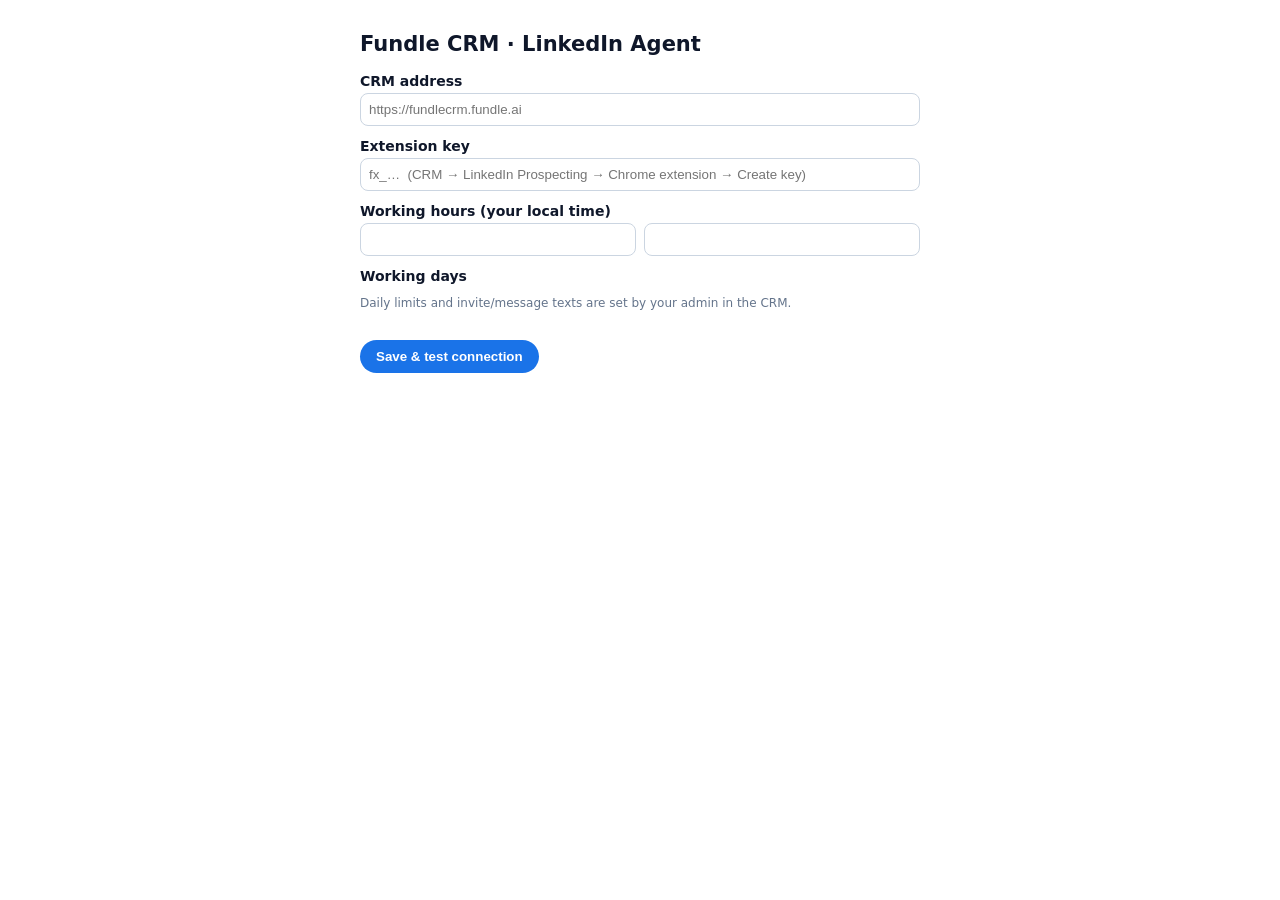
<file: backend/static/linkedin-extension/options.html>
<!doctype html>
<html><head><meta charset="utf-8"><title>Fundle LinkedIn Agent – Settings</title>
<style>body{font:14px system-ui;max-width:560px;margin:32px auto;color:#0f172a}label{display:block;margin:12px 0 4px;font-weight:600}input{width:100%;padding:8px;border:1px solid #cbd5e1;border-radius:8px;box-sizing:border-box}
.days label{display:inline-flex;gap:4px;margin-right:10px;font-weight:400}.days input{width:auto}button{margin-top:18px;border:0;border-radius:999px;padding:9px 16px;font-weight:600;background:#1A73E8;color:#fff;cursor:pointer}
#msg{margin-top:12px}.muted{color:#64748b;font-size:12px}</style></head>
<body><h2>Fundle CRM · LinkedIn Agent</h2>
<label>CRM address</label><input id="crmUrl" placeholder="https://fundlecrm.fundle.ai">
<label>Extension key</label><input id="token" placeholder="fx_…  (CRM → LinkedIn Prospecting → Chrome extension → Create key)">
<label>Working hours (your local time)</label><div style="display:flex;gap:8px"><input id="startHour" type="number" min="0" max="23"><input id="endHour" type="number" min="1" max="24"></div>
<label>Working days</label><div class="days" id="days"></div>
<p class="muted">Daily limits and invite/message texts are set by your admin in the CRM.</p>
<button id="save">Save & test connection</button><div id="msg"></div>
<script src="options.js"></script></body></html>
</file>
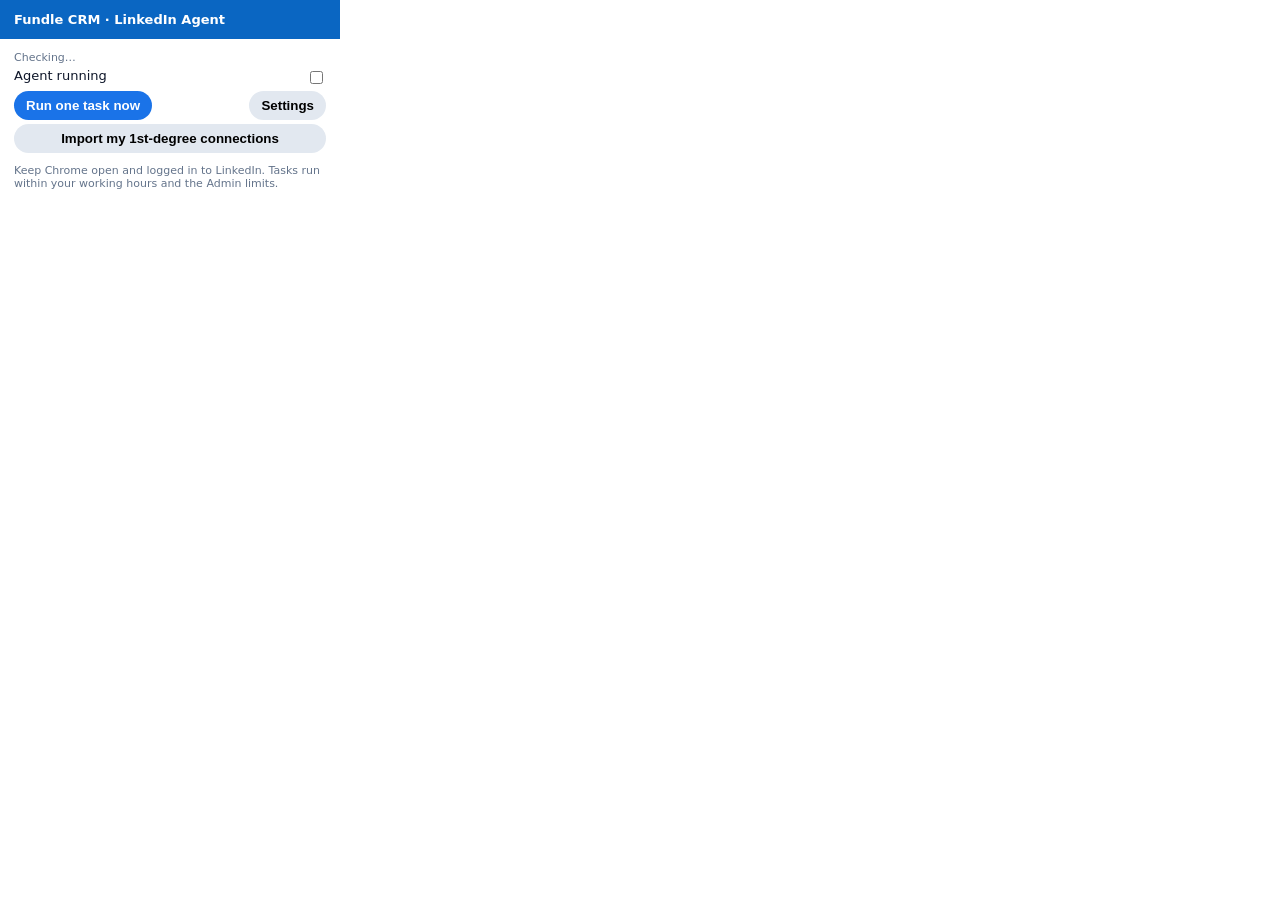
<file: backend/static/linkedin-extension/popup.html>
<!doctype html>
<html><head><meta charset="utf-8"><title>Fundle LinkedIn Agent</title>
<style>body{width:340px;font:13px system-ui;margin:0;color:#0f172a}header{background:#0A66C2;color:#fff;padding:12px 14px;font-weight:700}main{padding:12px 14px}
.row{display:flex;justify-content:space-between;margin:4px 0}.b{border:0;border-radius:999px;padding:7px 12px;font-weight:600;cursor:pointer}.p{background:#1A73E8;color:#fff}.s{background:#e2e8f0}
#log div{font-size:11px;border-top:1px solid #f1f5f9;padding:4px 0}.bad{color:#be123c}.muted{color:#64748b;font-size:11px}</style></head>
<body><header>Fundle CRM · LinkedIn Agent</header><main>
<div id="status" class="muted">Checking…</div>
<div id="counts"></div>
<label class="row"><span>Agent running</span><input type="checkbox" id="enabled"></label>
<div class="row"><button class="b p" id="run">Run one task now</button><button class="b s" id="opts">Settings</button></div>
<div class="row"><button class="b s" id="imp" style="width:100%">Import my 1st-degree connections</button></div>
<div id="impStatus" class="muted"></div>
<p class="muted">Keep Chrome open and logged in to LinkedIn. Tasks run within your working hours and the Admin limits.</p>
<div id="log"></div></main><script src="popup.js"></script></body></html>
</file>
